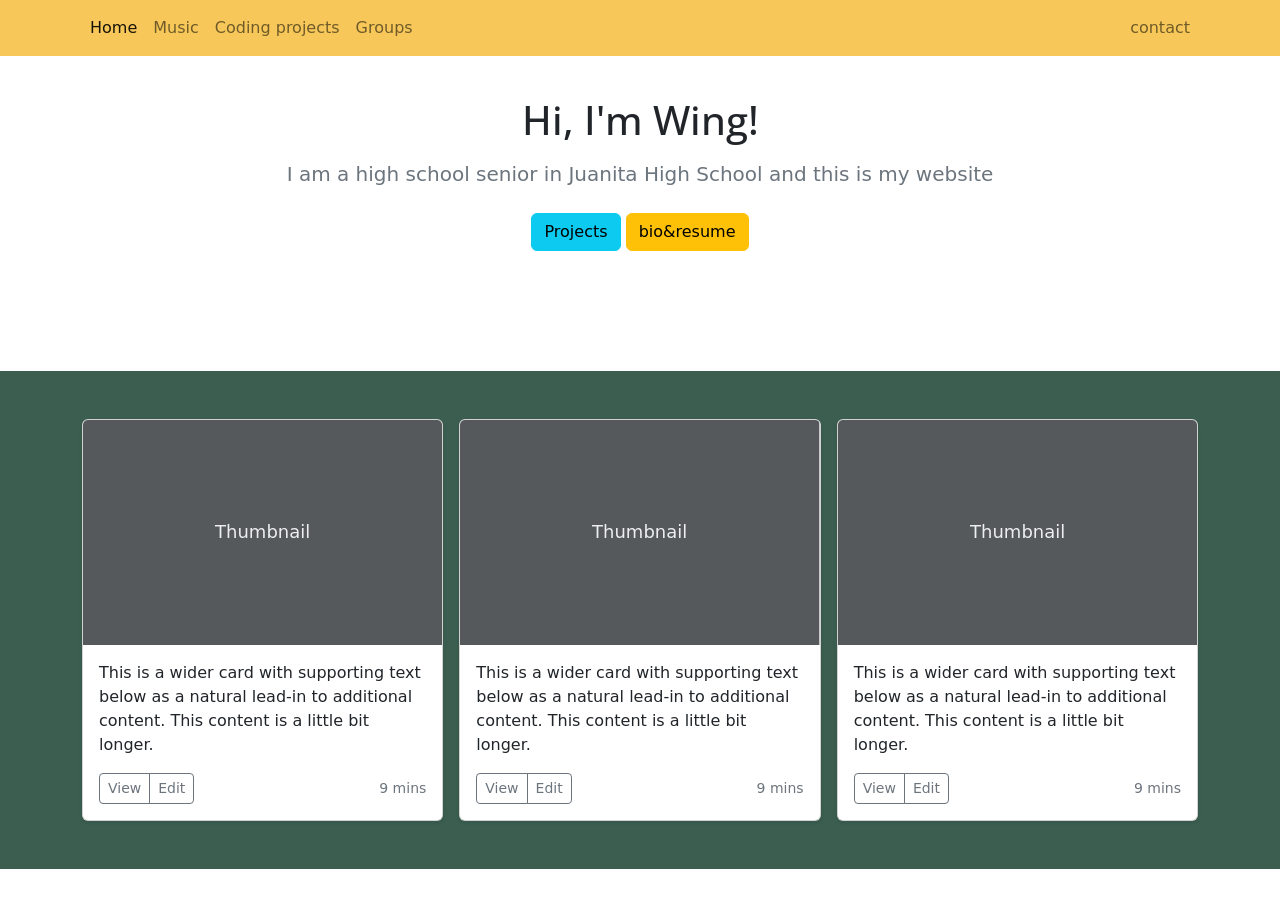
<file: index.html>
<!doctype html>
<html lang="en">
  <head>
    <meta charset="utf-8">
    <meta name="viewport" content="width=device-width, initial-scale=1">
    <meta name="description" content="">
    <meta name="author" content="Mark Otto, Jacob Thornton, and Bootstrap contributors">
    <meta name="generator" content="Hugo 0.101.0">
    <title>Album example · Bootstrap v5.2</title>

    <link rel="canonical" href="https://getbootstrap.com/docs/5.2/examples/album/">

    
<!--google open sans font-->
<link rel="preconnect" href="https://fonts.googleapis.com">
<link rel="preconnect" href="https://fonts.gstatic.com" crossorigin>
<link href="https://fonts.googleapis.com/css2?family=Open+Sans:wght@800&display=swap" rel="stylesheet">
    
    
<!--boostrap default css template -->
<link href="css/bootstrap.min.css" rel="stylesheet">

<!--custom css template-->
<link href="css/custom.css" rel = "stylesheet">

    <!-- Favicons -->
<link rel="apple-touch-icon" href="/docs/5.2/assets/img/favicons/apple-touch-icon.png" sizes="180x180">
<link rel="icon" href="/docs/5.2/assets/img/favicons/favicon-32x32.png" sizes="32x32" type="image/png">
<link rel="icon" href="/docs/5.2/assets/img/favicons/favicon-16x16.png" sizes="16x16" type="image/png">
<link rel="manifest" href="/docs/5.2/assets/img/favicons/manifest.json">
<link rel="mask-icon" href="/docs/5.2/assets/img/favicons/safari-pinned-tab.svg" color="#712cf9">
<link rel="icon" href="/docs/5.2/assets/img/favicons/favicon.ico">
<meta name="theme-color" content="#712cf9">


    <style>
      .bd-placeholder-img {
        font-size: 1.125rem;
        text-anchor: middle;
        -webkit-user-select: none;
        -moz-user-select: none;
        user-select: none;
      }

      @media (min-width: 768px) {
        .bd-placeholder-img-lg {
          font-size: 3.5rem;
        }
      }

      .b-example-divider {
        height: 3rem;
        background-color: rgba(234, 174, 9, 0.1);
        border: solid rgba(0, 0, 0, .15);
        border-width: 1px 0;
        box-shadow: inset 0 .5em 1.5em rgba(0, 0, 0, .1), inset 0 .125em .5em rgba(0, 0, 0, .15);
      }

      .b-example-vr {
        flex-shrink: 0;
        width: 1.5rem;
        height: 100vh;
      }

      .bi {
        vertical-align: -.125em;
        fill: currentColor;
      }

      .nav-scroller {

        position: relative;
        z-index: 2;
        height: 2.75rem;
        overflow-y: hidden;
      }

      .nav-scroller .nav {
        display: flex;
        flex-wrap: nowrap;
        margin-top: -1px;
        overflow-x: auto;
        text-align: center;
        white-space: nowrap;
        -webkit-overflow-scrolling: touch;
      }
      .navbar{
        background-color: rgba(244, 174, 9, 0.674);
      }
    </style>

    
  </head>
  <body>
    
    <nav class="navbar navbar-expand-md  fixed-top background-color">
      <div class="container homepage"style = "width:1170">
 
        <button class="navbar-toggler" type="button" data-bs-toggle="collapse" data-bs-target="#navbarCollapse" aria-controls="navbarCollapse" aria-expanded="false" aria-label="Toggle navigation">
          <span class="navbar-toggler-icon"></span>
        </button>
        <!-- sends buttons to the left side of the bar-->
        <div class="collapse navbar-collapse" id="navbarCollapse">
          <ul class="navbar-nav">
            <li class="nav-item">
              <a class="nav-link active" aria-current="page" href="#">Home</a>
            </li>
            <li class="nav-item">
              <a class="nav-link" href="https://soundcloud.com/user-336617789">Music</a>
            </li>
            <li class="nav-item">
              <a class="nav-link" href = "https://github.com/Wingerdinger">Coding projects</a>
            </li>
            <li class="nav-item">
              <a class="nav-link">Groups</a>
            </li>
            
          </ul>
        </div>
        <!--buttons under this ul class are on the right side of the navbar-->
        <ul class = navbar-nav>
          <li class="nav-item"><a class="nav-link">contact</a></li>
        </ul>
      </div>
    </nav>

<main>

  <section class="py-5 text-center homepage">
    <div class="row py-lg-5">
      <div>
        <b>
        <h1>Hi, I'm Wing!</h1>
        </b>
        <p class="lead text-muted">I am a high school senior in Juanita High School and this is my website</p>
        <p>
          <a href="#" class="btn btn-info my-2">Projects</a>
          <a href="#" class="btn btn-warning my-2">bio&resume</a>
        </p>
      </div>
    </div>
  </section>

  <div class="album py-5">
    <div class="container homepage">

      <div class="row row-cols-1 row-cols-sm-2 row-cols-md-3 g-3">
        <div class="col">
          <div class="card shadow-sm">
            <svg class="bd-placeholder-img card-img-top" width="100%" height="225" xmlns="http://www.w3.org/2000/svg" role="img" aria-label="Placeholder: Thumbnail" preserveAspectRatio="xMidYMid slice" focusable="false"><title>Placeholder</title><rect width="100%" height="100%" fill="#55595c"/><text x="50%" y="50%" fill="#eceeef" dy=".3em">Thumbnail</text></svg>

            <div class="card-body">
              <p class="card-text">This is a wider card with supporting text below as a natural lead-in to additional content. This content is a little bit longer.</p>
              <div class="d-flex justify-content-between align-items-center">
                <div class="btn-group">
                  <button type="button" class="btn btn-sm btn-outline-secondary">View</button>
                  <button type="button" class="btn btn-sm btn-outline-secondary">Edit</button>
                </div>
                <small class="text-muted">9 mins</small>
              </div>
            </div>
          </div>
        </div>
        <div class="col">
          <div class="card shadow-sm">
            <svg class="bd-placeholder-img card-img-top" width="100%" height="225" xmlns="http://www.w3.org/2000/svg" role="img" aria-label="Placeholder: Thumbnail" preserveAspectRatio="xMidYMid slice" focusable="false"><title>Placeholder</title><rect width="100%" height="100%" fill="#55595c"/><text x="50%" y="50%" fill="#eceeef" dy=".3em">Thumbnail</text></svg>

            <div class="card-body">
              <p class="card-text">This is a wider card with supporting text below as a natural lead-in to additional content. This content is a little bit longer.</p>
              <div class="d-flex justify-content-between align-items-center">
                <div class="btn-group">
                  <button type="button" class="btn btn-sm btn-outline-secondary">View</button>
                  <button type="button" class="btn btn-sm btn-outline-secondary">Edit</button>
                </div>
                <small class="text-muted">9 mins</small>
              </div>
            </div>
          </div>
        </div>
        <div class="col">
          <div class="card shadow-sm">
            <svg class="bd-placeholder-img card-img-top" width="100%" height="225" xmlns="http://www.w3.org/2000/svg" role="img" aria-label="Placeholder: Thumbnail" preserveAspectRatio="xMidYMid slice" focusable="false"><title>Placeholder</title><rect width="100%" height="100%" fill="#55595c"/><text x="50%" y="50%" fill="#eceeef" dy=".3em">Thumbnail</text></svg>

            <div class="card-body">
              <p class="card-text">This is a wider card with supporting text below as a natural lead-in to additional content. This content is a little bit longer.</p>
              <div class="d-flex justify-content-between align-items-center">
                <div class="btn-group">
                  <button type="button" class="btn btn-sm btn-outline-secondary">View</button>
                  <button type="button" class="btn btn-sm btn-outline-secondary">Edit</button>
                </div>
                <small class="text-muted">9 mins</small>
              </div>
            </div>
          </div>
        </div>
      </div>
    </div>
  </div>

</main>


  </body>
</html>
</file>
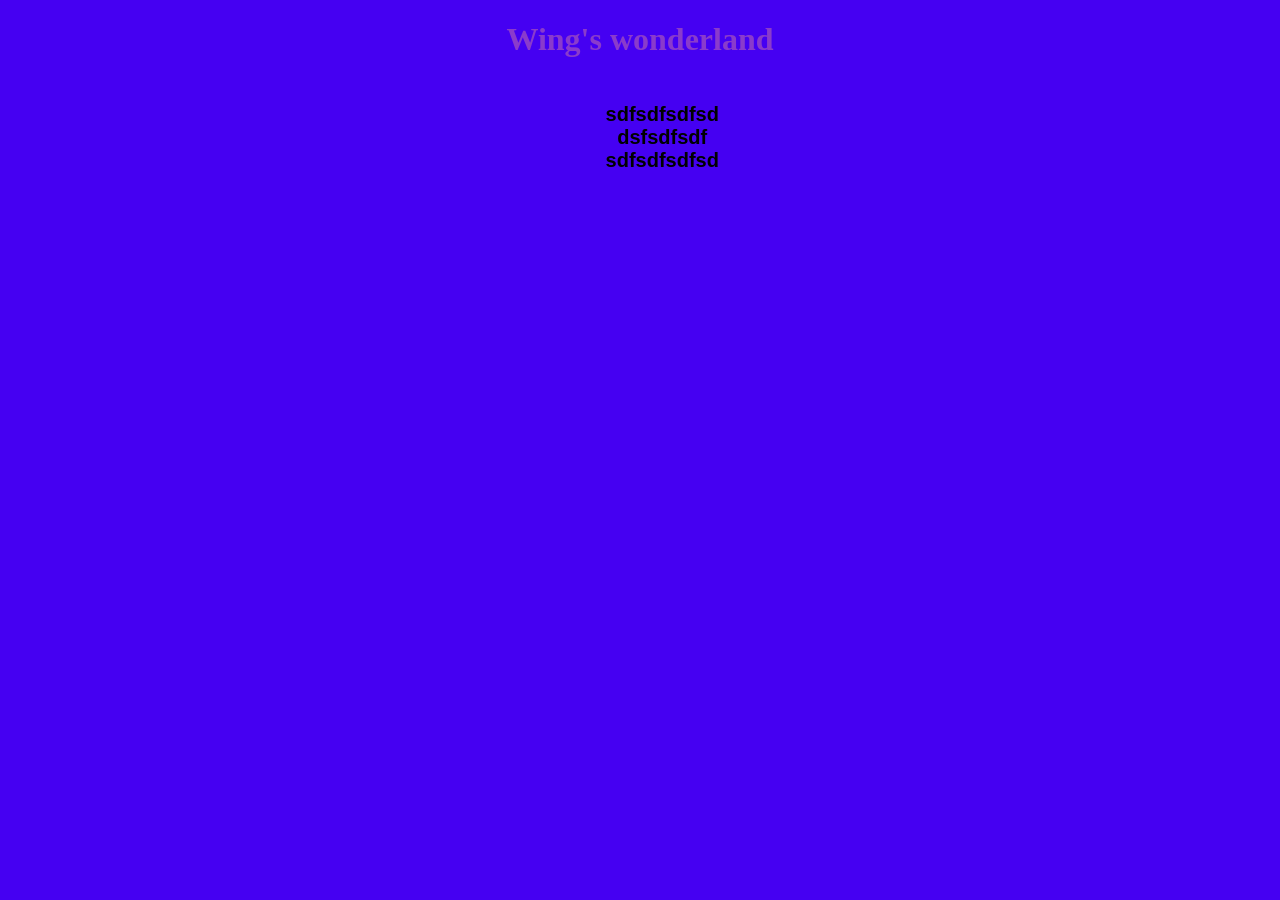
<file: nexus.html>
<!DOCTYPE html>
<html lang="en-US">
    <head>
        <style>
        body {
          background-color: rgb(69, 0, 242);
        }
        
        h1 {
          color: rgb(138, 59, 203);
          text-align: center;
        }
        
        pre {
          font-family: Helvetica;
          font-size: 20px;
          text-align: center;
        }
        </style>
        </head>
    <body>
        <h1 title = "The Best Website"> Wing's wonderland</h1>
        <pre><b>
        sdfsdfsdfsd
        dsfsdfsdf
        sdfsdfsdfsd
        </b>
        </pre>
    </body>
</html>
</file>
<file: css/custom.css>
.py-5 h1{

    font-family: 'Open Sans', sans-serif;
    margin-bottom:15px;
  }
.homepage a:hover{
  color: #e74c3c;
  text-decoration: none;
  opacity: .8;
}
.text-center{

}
  .album{
    background-color:rgb(59, 94, 81);
    }
@media (max-width: 1199px){
  .row h1{
    font-size: 56px;
    margin-bottom: 30px;
  }
  @media (max-width: 991px){
    .row h1{
      font-size: 44px;
    }
    .row p{
      padding:0 10px;
    }
 }
</file>
